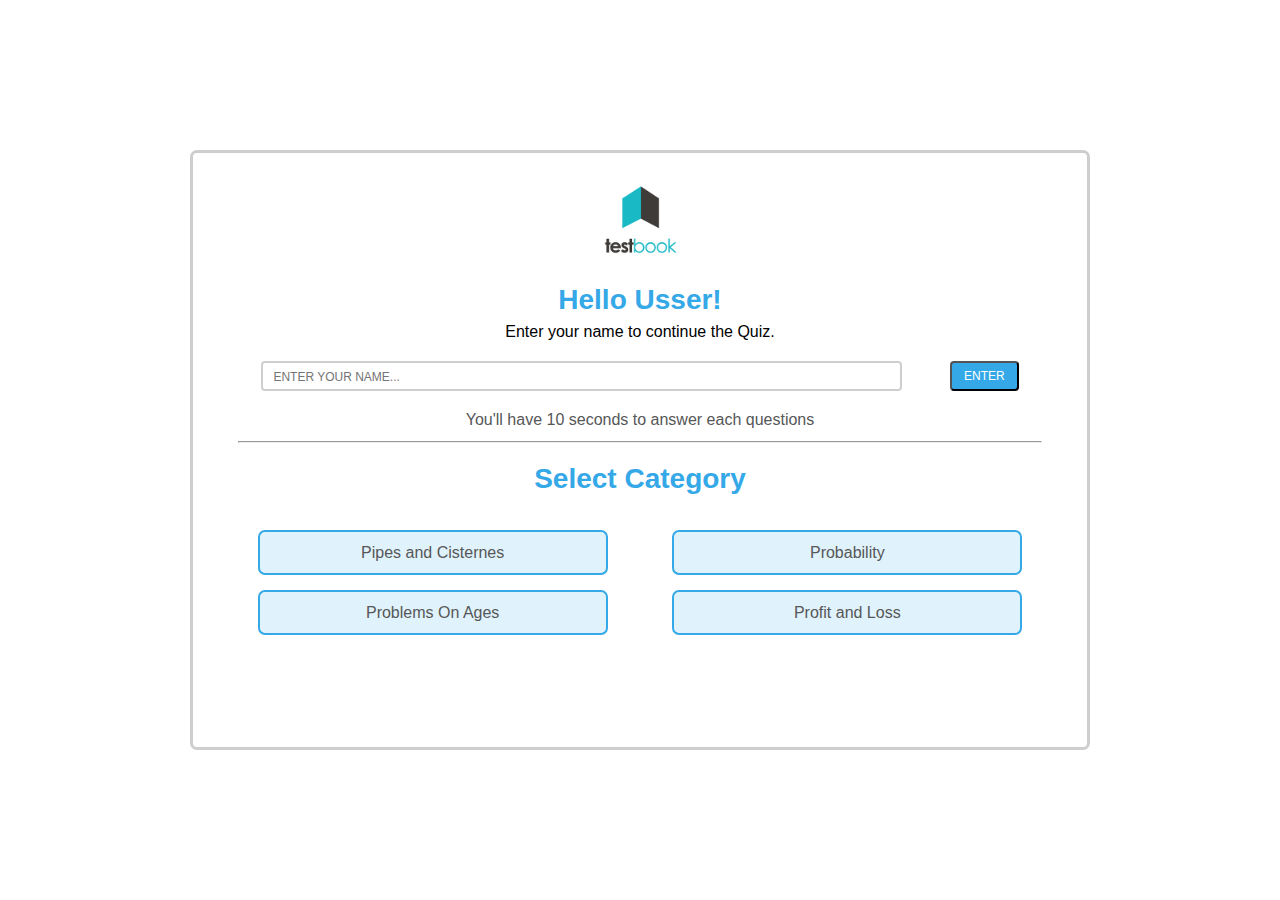
<file: src/index.html>
<!DOCTYPE html>
<html lang="en">
<head>
    <meta charset="UTF-8">
    <meta http-equiv="X-UA-Compatible" content="IE=edge">
    <meta name="viewport" content="width=device-width, initial-scale=1.0">
    <link rel="stylesheet" href="./style.css">
    <title>Quiz-App</title>
</head>
<div id="container">
    <div id="mai">
        <!-- MAIN logo and some instruction -->

        <div id="main">
            <div><img src="./image/logo1.png" alt="something error" class="testbooklogo"></div>
            <div class="hello">Hello Usser!</div>
            <div class="Enter_name">Enter your name to continue the Quiz.</div>
        </div>

        <!-- Name and enter button -->
        <form action="quiz_page.html" get="method">
            <div class="name_button">
                <input id="name" name="name" type="text" placeholder="ENTER YOUR NAME..." required>
                <input id="enter" type="submit" onclick="alertRequire()" value="ENTER">
            </div>
            <div class="warning">
                <div class="seconds">You'll have 10 seconds to answer each questions</div><hr>
            </div>
            <div class="catg">
                <div class="select_catg">Select Category</div>
            </div>

            <!-- Select Category -->

            <div class="categories">
                <div><input type="radio" name="categories" id="pipes" value="pipes" required>
                    <label for="pipes">Pipes and Cisternes</label></div>
                <div><input type="radio" name="categories" id="probability" value="probability" required>
                    <label for="probability">Probability</label></div>
                <div><input type="radio" name="categories" id="problems" value="problems" required>
                    <label for="problems">Problems On Ages</label></div>
                <div><input type="radio" name="categories" id="profit" value="profit" required>
                    <label for="profit">Profit and Loss</label></div>
            </div>
        </form>
    </div>
</div>
<script src="./script.js"></script>
</body>
</html>
</file>
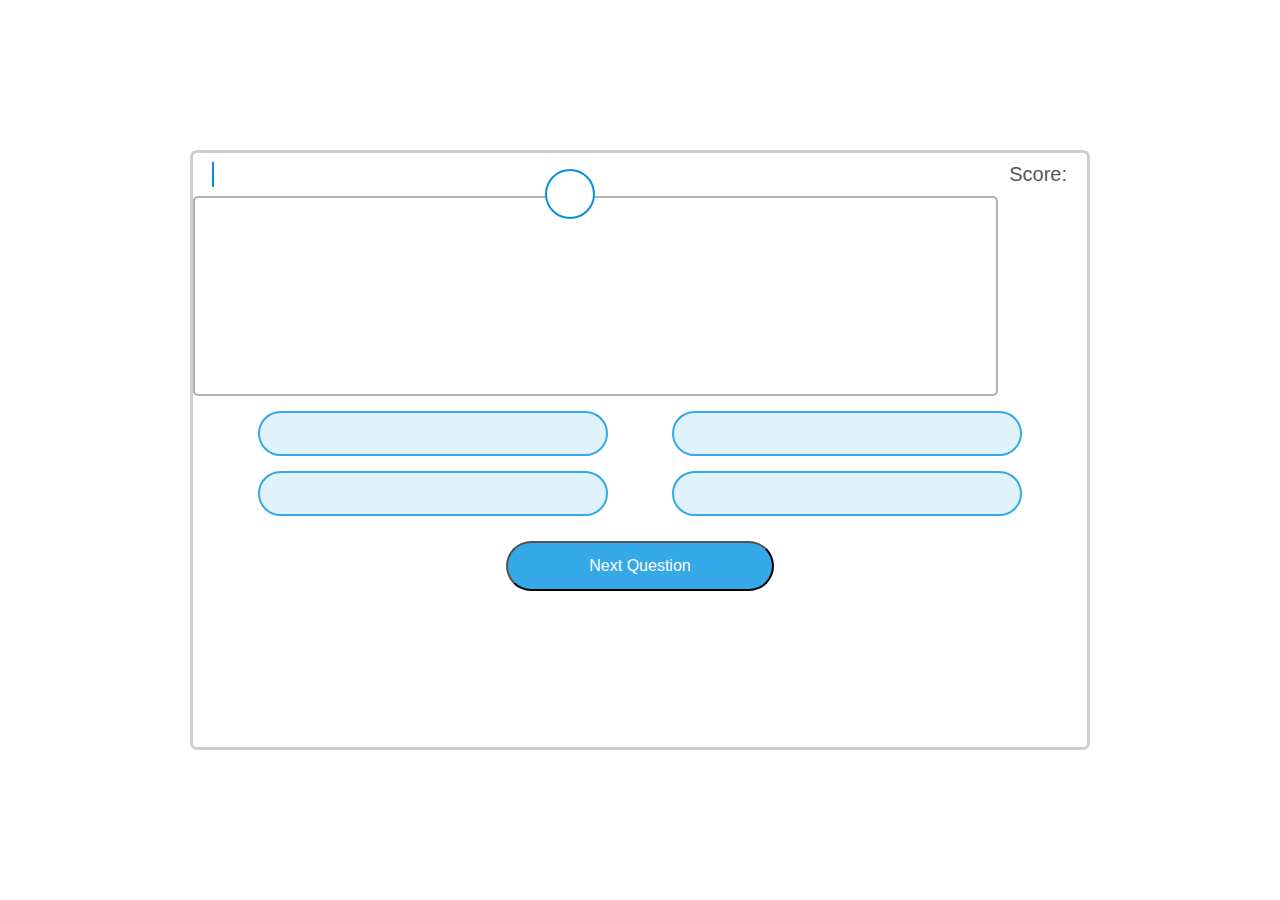
<file: src/quiz_page.html>
<!DOCTYPE html>
<html lang="en">
<head>
    <meta charset="UTF-8">
    <meta name="viewport" content="width=device-width, initial-scale=1.0">
    <link rel="stylesheet" href="./quiz_page.css">
    <link rel="stylesheet" href="./style.css">
    <title>Quiz-App</title>
</head>
<body>
    <div id = "container">
        <div id = "mai">
            <!-- Category name -->
            <div id = "Category_name"></div>

            <!-- Times and Score -->
            <div class="time">
                <div id = "total_time"></div>
                <div id = "score">Score: <span id = "total_score"></span></div>
            </div>

            <!-- Question Box -->
            <div class="question">
                <div class="question_bo"><span id = "question_box"></span>
                <div id = "circle"></div>
            </div>
            </div>
            <!-- Select Answers -->
            <!-- <form action = "result.html" method = "get"> -->
                <div class="all_answers">
                    <div><input type="radio" class="answer" name="answer" id="first" value="first" required>
                    <label for="first" id="firs"></label></div>

                    <div><input type="radio" class="answer" name="answer" id="second" value="second" required>
                        <label for="second" id="secon"></label></div>

                        <div><input type="radio" class="answer" name="answer" id="third" value="third" required>
                            <label for="third" id="thir"></label></div>

                            <div><input type="radio" class="answer" name="answer" id="fourth" value="fourth" required>
                                <label for="fourth" id="fourt"></label></div>
                </div>
                <div class="nxt">
                    <input id="next_question" type="submit" value="Next Question">
                </div>
                <!-- </form> -->
        </div>
    </div>
    <script src="./quiz_page.js"></script>
</body>
</html>
</file>
<file: src/style.css>
*{
    margin: 0px;
    padding: 0px;
    font-family: Arial, Helvetica, sans-serif;
    box-sizing: border-box;
}

#container{
    width: 100%;
    height: 100vh;
    display: flex;
    justify-content: center;
    align-items: center;
}

#mai{
    width: 900px;
    min-height: 600px;
    background-color: white;
    border: 3px solid #cfcece;
    border-radius: 7px;
}

#main{
    display: flex;
    flex-direction: column;
    align-items: center;
}

.testbooklogo{
    width: 80px;
    height: 120px;
    padding: 30px 0 10px 0;
}

.hello, .select_catg{
    font-weight: 700;
    font-size: 28px;
    color: #35a8e7;
}

.enter_name{
    font-weight: bold;
}

.hello, .enter_name{
    padding: 7px 0;
}

input[type="text"]::placeholder{
    padding-left: 10px;
    font-size: 12px;
}

.name_button{
    display: flex;
    justify-content: space-evenly;
    padding: 20px;
}

#name{
    border: 2px solid #cfcece;
    width: 75%;
    height: 30px;
    border-radius: 4px;
}

#enter{
    background-color: #35a8e7;
    text-align: center;
    font-size: 12px;
    border-radius: 4px;
    width: 8%;
    height: 30px;
    color: #fff;
    cursor: pointer;
}

.warning{
    display: flex;
    align-items: center;
    flex-direction: column;
}

.seconds{
    padding-bottom: 12px;
    color: #565758;
}

.warning > hr{
    width: 90%;
    height: 2px;
    background-color: #afabab;
}

.catg{
    display: flex;
    justify-content: center;
}

.select_catg{
    padding: 20px 0;
}

input[type="radio"]{
    display: none;
}

input[type="radio"]:checked + label{
    background-color: #35a8e7;
    color: #fff;
}

.categories{
    display: grid;
    grid-template-columns: 350px 350px;
    justify-content: space-evenly;
}

.categories > div{
    width: 350px;
    height: 60px;
    padding-top: 15px;
}

.categories > div > label{
    height: 100%;
    width: 100%;
    display: flex;
    align-items: center;
    justify-content: center;
    color: #565758;
    border: 2px solid #35a8e7;
    background-color: #e0f2fb;
    border-radius: 7px;
    cursor: pointer;
}

@media only screen and (min-width: 350px) and (max-width: 769px) {
    /* #container{
        width: 100% */
        #mai{
            width: 100%;
            border: none;
        }
        .categories{
            display: flex;
            flex-direction: column;
            align-items: center;
        }
        #name{
            width: 70%;
        }
        #enter{
            width: 12%;
        }
}
</file>
<file: src/quiz_page.css>
#category_name{
    text-align: center;
    padding-top: 15px;
    font-weight: 545;
    font-size: 15px;
    color: #565758;
}

.time{
    display: flex;
    padding: 10px 20px;
    justify-content: space-between;
}

#total_time{
    color: #0690db;
    font-weight: 700;
    font-size: 25px;
    outline: 1px solid #0690db;
    border-radius: 50%;
}

#total_score{
    font-weight: 800;
}
#score{
    color: #565758;
}
#score , #total_score{
    font-size: 20px;
}
.questions{
    display: flex;
    justify-content: center;
    padding-top: 20px;
    margin-bottom: 35px;
}

.question_bo{
    position: relative;
    border: 2px solid #b2b0b0;
    border-radius: 5px;
    width: 90%;
    height: 200px;
    text-align: justify;
    padding: 30px 30px 0 30px;
    font-weight: 500;
    color: #262829;
}

#circle{
    height: 50px;
    width: 50px;
    position: absolute;
    border: 2px solid #0690db;
    border-radius: 50%;
    top: -15%;
    right: 50%;
    font-weight: 700;
    color: #0690db;
    background-color: #fff;
    display: flex;
    align-items: center;
    justify-content: center;
}

.all_answers{
    display: grid;
    grid-template-columns: 350px 350px;
    justify-content: space-evenly;
}

.all_answers > div{
    width: 350px;
    height: 60px;
    padding-top: 15px;
}

.all_answers > div > label{
    min-height: 100%;
    min-width: 100%;
    display: flex;
    align-items: center;
    justify-content: center;
    color: #565758;
    border: 2px solid #35a8e7;
    background-color: #e0f2fb;
    border-radius: 25px;
    cursor: pointer;
}
 
.nxt{
    display: flex;
    justify-content: center;
}

#next_question{
    background-color: #35a8e7;
    text-align: center;
    font-size: 16px;
    border-radius: 25px;
    width: 30%;
    height: 50px;
    color: #fff;
    cursor: pointer;
    margin-top: 25px;
}

@media only screen and (min-width: 350px) and (max_width: 769px){
    .all_answers{
        display: flex;
        flex-direction: column;
        align-items: center;
    }
}
</file>
